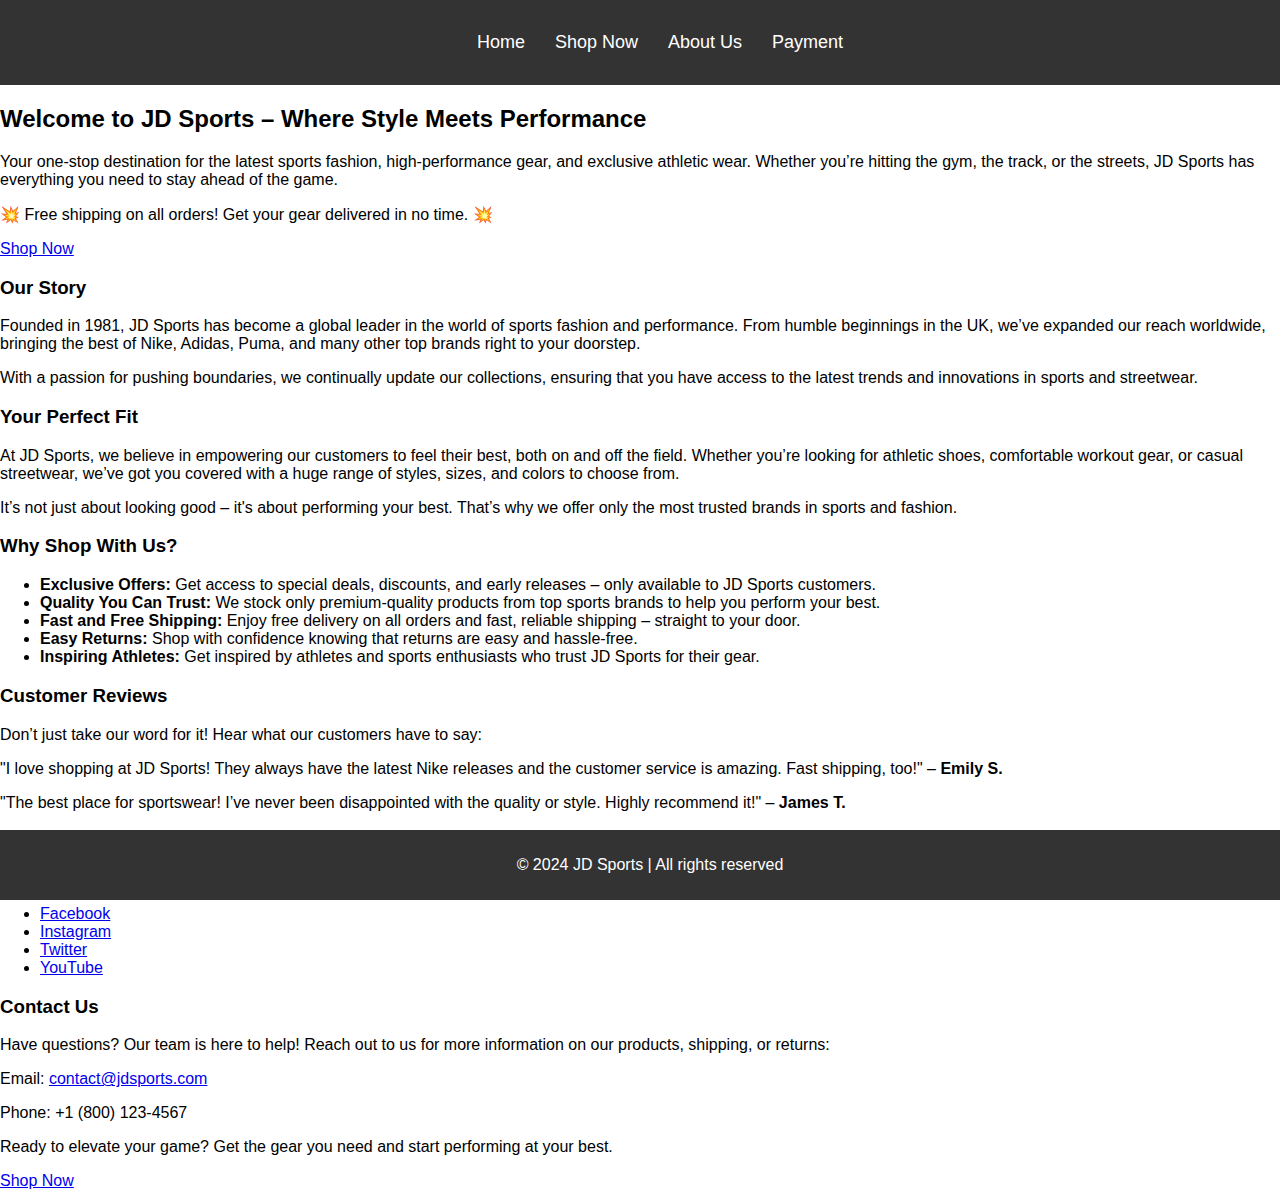
<file: jd/about.html>
<!DOCTYPE html>
<html lang="en">
<head>
    <meta charset="UTF-8">
    <meta name="viewport" content="width=device-width, initial-scale=1.0">
    <title>About Us - JD Sports</title>
    <link rel="stylesheet" href="styls.css">
</head>
<body>
    <header>
        <nav>
            <ul>
                <li><a href="index.html">Home</a></li>
                <li><a href="products.html">Shop Now</a></li>
                <li><a href="about.html">About Us</a></li>
                <li><a href="payment.html">Payment</a></li>
            </ul>
        </nav>
    </header>

    <section class="about">
        <h2>Welcome to JD Sports – Where Style Meets Performance</h2>
        <p>Your one-stop destination for the latest sports fashion, high-performance gear, and exclusive athletic wear. Whether you’re hitting the gym, the track, or the streets, JD Sports has everything you need to stay ahead of the game.</p>
        
        <div class="cta-banner">
            <p>💥 Free shipping on all orders! Get your gear delivered in no time. 💥</p>
            <a href="products.html" class="cta-button">Shop Now</a>
        </div>

        <h3>Our Story</h3>
        <p>Founded in 1981, JD Sports has become a global leader in the world of sports fashion and performance. From humble beginnings in the UK, we’ve expanded our reach worldwide, bringing the best of Nike, Adidas, Puma, and many other top brands right to your doorstep.</p>
        <p>With a passion for pushing boundaries, we continually update our collections, ensuring that you have access to the latest trends and innovations in sports and streetwear.</p>

        <h3>Your Perfect Fit</h3>
        <p>At JD Sports, we believe in empowering our customers to feel their best, both on and off the field. Whether you’re looking for athletic shoes, comfortable workout gear, or casual streetwear, we’ve got you covered with a huge range of styles, sizes, and colors to choose from.</p>
        <p>It’s not just about looking good – it's about performing your best. That’s why we offer only the most trusted brands in sports and fashion.</p>

        <h3>Why Shop With Us?</h3>
        <ul>
            <li><strong>Exclusive Offers:</strong> Get access to special deals, discounts, and early releases – only available to JD Sports customers.</li>
            <li><strong>Quality You Can Trust:</strong> We stock only premium-quality products from top sports brands to help you perform your best.</li>
            <li><strong>Fast and Free Shipping:</strong> Enjoy free delivery on all orders and fast, reliable shipping – straight to your door.</li>
            <li><strong>Easy Returns:</strong> Shop with confidence knowing that returns are easy and hassle-free.</li>
            <li><strong>Inspiring Athletes:</strong> Get inspired by athletes and sports enthusiasts who trust JD Sports for their gear.</li>
        </ul>

        <h3>Customer Reviews</h3>
        <p>Don’t just take our word for it! Hear what our customers have to say:</p>
        <div class="reviews">
            <p>"I love shopping at JD Sports! They always have the latest Nike releases and the customer service is amazing. Fast shipping, too!" – <strong>Emily S.</strong></p>
            <p>"The best place for sportswear! I’ve never been disappointed with the quality or style. Highly recommend it!" – <strong>James T.</strong></p>
        </div>

        <h3>Join the JD Sports Community</h3>
        <p>Become part of a community that celebrates sports, fashion, and performance. Follow us on social media for the latest updates, exclusive offers, and inspiration:</p>
        <ul>
            <li><a href="https://www.facebook.com/jdsports">Facebook</a></li>
            <li><a href="https://www.instagram.com/jdsports">Instagram</a></li>
            <li><a href="https://twitter.com/jdsports">Twitter</a></li>
            <li><a href="https://www.youtube.com/user/jdsports">YouTube</a></li>
        </ul>

        <h3>Contact Us</h3>
        <p>Have questions? Our team is here to help! Reach out to us for more information on our products, shipping, or returns:</p>
        <p>Email: <a href="mailto:contact@jdsports.com">contact@jdsports.com</a></p>
        <p>Phone: +1 (800) 123-4567</p>

        <div class="cta-banner">
            <p>Ready to elevate your game? Get the gear you need and start performing at your best.</p>
            <a href="products.html" class="cta-button">Shop Now</a>
        </div>
    </section>

    <footer>
        <p>&copy; 2024 JD Sports | All rights reserved</p>
    </footer>
</body>
</html>
</file>
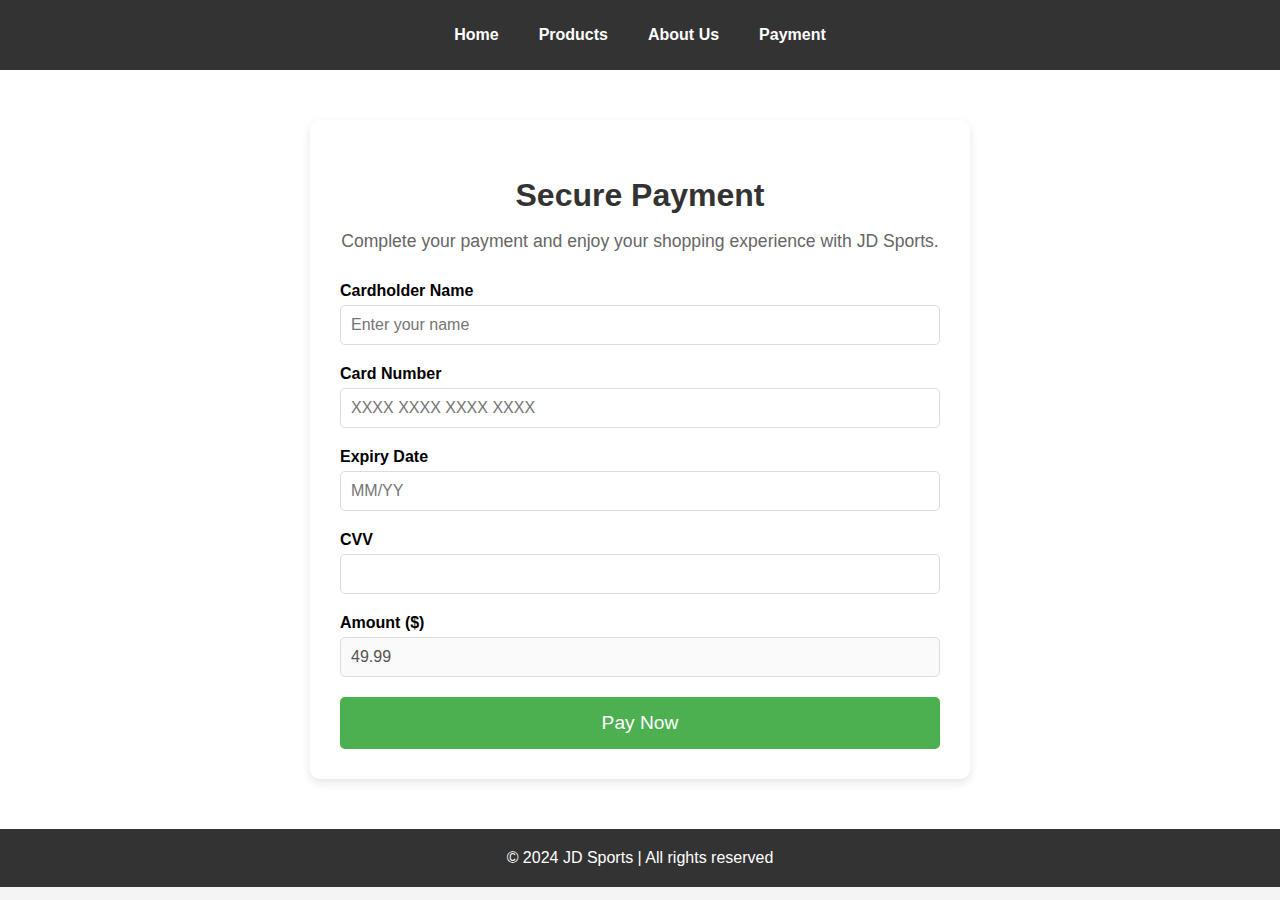
<file: jd/payment.html>
<!DOCTYPE html>
<html lang="en">
<head>
    <meta charset="UTF-8">
    <meta name="viewport" content="width=device-width, initial-scale=1.0">
    <title>Payment - JD Sports</title>
    <link rel="stylesheet" href="styles.css">
</head>
<body>
    <header>
        <nav>
            <ul>
                <li><a href="index.html">Home</a></li>
                <li><a href="products.html">Products</a></li>
                <li><a href="about.html">About Us</a></li>
                <li><a href="payment.html">Payment</a></li>
            </ul>
        </nav>
    </header>

    <section class="payment">
        <div class="container">
            <h2>Secure Payment</h2>
            <p>Complete your payment and enjoy your shopping experience with JD Sports.</p>
            <form action="submit_payment.php" method="POST">
                <div class="input-group">
                    <label for="card_name">Cardholder Name</label>
                    <input type="text" id="card_name" name="card_name" placeholder="Enter your name" required>
                </div>
                <div class="input-group">
                    <label for="card_number">Card Number</label>
                    <input type="text" id="card_number" name="card_number" placeholder="XXXX XXXX XXXX XXXX" required pattern="\d{16}" title="Card number must be 16 digits">
                </div>
                <div class="input-group">
                    <label for="expiry_date">Expiry Date</label>
                    <input type="text" id="expiry_date" name="expiry_date" placeholder="MM/YY" required pattern="\d{2}/\d{2}" title="Expiry date must be in MM/YY format">
                </div>
                <div class="input-group">
                    <label for="cvv">CVV</label>
                    <input type="text" id="cvv" name="cvv" required pattern="\d{3}" title="CVV must be 3 digits">
                </div>
                <div class="input-group">
                    <label for="amount">Amount ($)</label>
                    <input type="text" id="amount" name="amount" value="49.99" disabled>
                </div>
                <button type="submit" class="cta-button">Pay Now</button>
            </form>
            <script src="https://js.stripe.com/v3/"></script>
<script>
  var stripe = Stripe('your-publishable-key-here');  // Replace with your Stripe public key
  var elements = stripe.elements();
  var card = elements.create('card');
  card.mount('#card-element');

  var form = document.getElementById('payment-form');
  form.addEventListener('submit', function(event) {
    event.preventDefault();
    
    stripe.createToken(card).then(function(result) {
      if (result.error) {
        document.getElementById('payment-result').textContent = result.error.message;
      } else {
        // Send the token to your server
        fetch('/submit-payment', {
          method: 'POST',
          headers: { 'Content-Type': 'application/json' },
          body: JSON.stringify({ token: result.token.id })
        })
        .then(response => response.json())
        .then(data => {
          document.getElementById('payment-result').textContent = data.message;
        });
      }
    });
  });
</script>
        </div>
    </section>

    <footer>
        <p>&copy; 2024 JD Sports | All rights reserved</p>
    </footer>
</body>
</html>
</file>
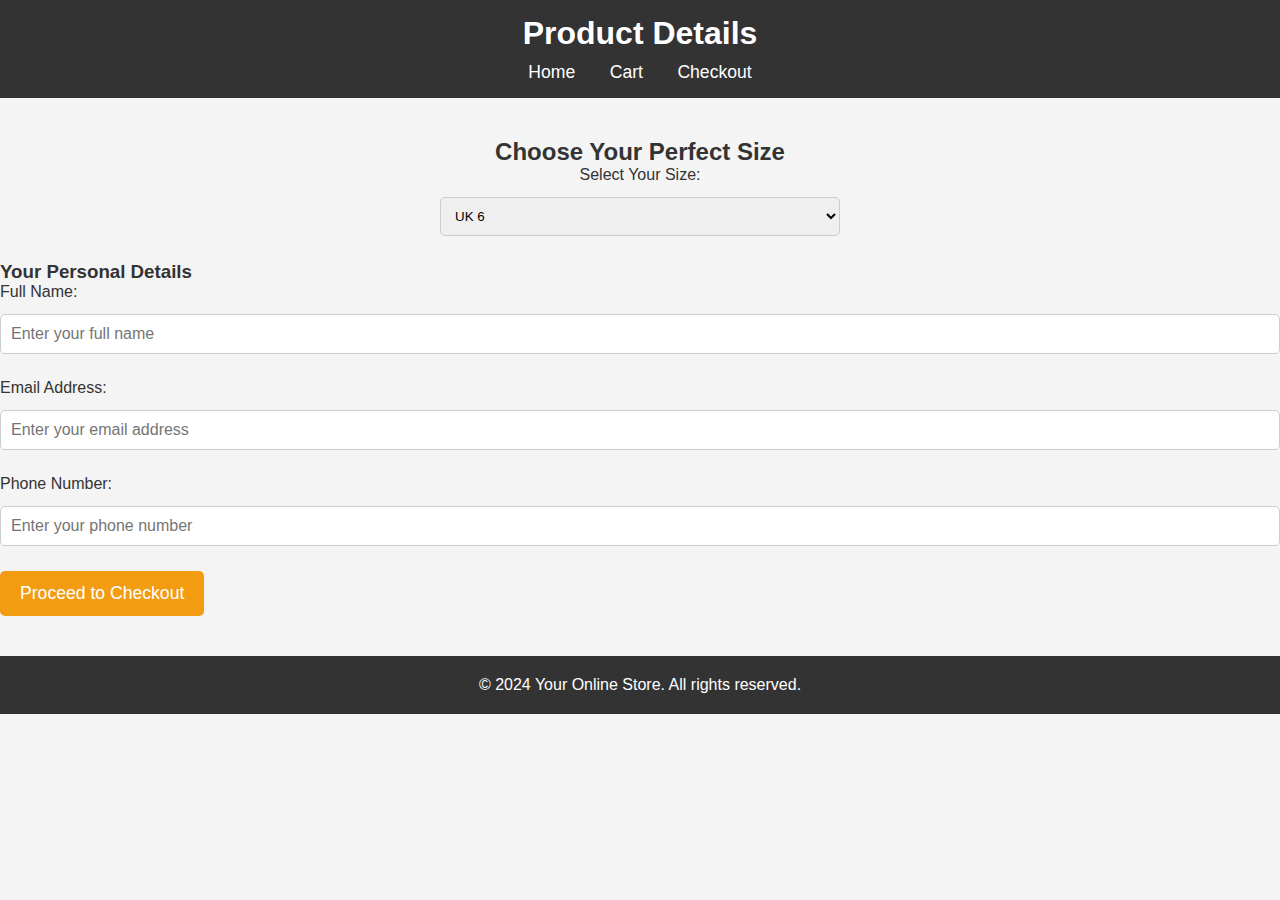
<file: jd/productdetails.html>
<!DOCTYPE html>
<html lang="en">
<head>
    <meta charset="UTF-8">
    <meta name="viewport" content="width=device-width, initial-scale=1.0">
    <title>Product Details</title>
    <link rel="stylesheet" href="d.css"> <!-- Updated to match new styles -->
</head>
<body>
    <header>
        <div class="container">
            <h1>Product Details</h1>
            <nav>
                <ul>
                    <li><a href="index.html">Home</a></li>
                    <li><a href="cart.html">Cart</a></li>
                    <li><a href="payment.html">Checkout</a></li>
                </ul>
            </nav>
        </div>
    </header>

    <main>
        <section class="product-details">
            <h2>Choose Your Perfect Size</h2>
           
            </div>

            <form action="cart.html" method="POST" class="product-form">
                <div class="form-group">
                    <label for="size">Select Your Size:</label>
                    <select id="size" name="size" required>
                        <option value="6">UK 6</option>
                        <option value="7">UK 7</option>
                        <option value="8">UK 8</option>
                        <option value="9">UK 9</option>
                        <option value="10">UK 10</option>
                    </select>
                </div>

                
            </form>
        </section>

        <!-- Personal Details Section -->
        <section class="personal-details">
            <h3>Your Personal Details</h3>
            
                <div class="form-group">
                    <label for="name">Full Name:</label>
                    <input type="text" id="name" name="name" required placeholder="Enter your full name">
                </div>

                <div class="form-group">
                    <label for="email">Email Address:</label>
                    <input type="email" id="email" name="email" required placeholder="Enter your email address">
                </div>

                <div class="form-group">
                    <label for="phone">Phone Number:</label>
                    <input type="tel" id="phone" name="phone" required placeholder="Enter your phone number">
                </div>

                <div class="form-group">
                    <button type="submit" class="cta-btn">Proceed to Checkout</button>
                </div>
            </form>
        </section>
    </main>

    <footer>
        <div class="container">
            <p>&copy; 2024 Your Online Store. All rights reserved.</p>
        </div>
    </footer>
</body>
</html>
</file>
<file: jd/styls.css>
body {
    font-family: Arial, sans-serif;
    margin: 0;
    padding: 0;
}

header {
    background-color: #333;
    padding: 1rem;
    color: white;
}

header nav ul {
    list-style-type: none;
    display: flex;
    justify-content: center;
}

header nav ul li {
    margin: 0 15px;
}

header nav ul li a {
    color: white;
    text-decoration: none;
    font-size: 18px;
}

.hero {
    text-align: center;
    padding: 50px;
    background-color: #f4f4f4;
}

.products {
    display: flex;
    justify-content: space-around;
    padding: 20px;
    background-color: #f4f4f4;
}

.product {
    text-align: center;
}

footer {
    text-align: center;
    background-color: #333;
    color: white;
    padding: 10px;
    position: fixed;
    width: 100%;
    bottom: 0;
}
</file>
<file: jd/styles.css>
/* Global Styles */
body {
    font-family: 'Arial', sans-serif;
    background-color: #f4f4f4;
    margin: 0;
    padding: 0;
}

header {
    background-color: #333;
    color: white;
    padding: 10px 0;
}

header nav ul {
    display: flex;
    justify-content: center;
    list-style-type: none;
    padding: 0;
}

header nav ul li {
    margin: 0 20px;
}

header nav ul li a {
    color: white;
    text-decoration: none;
    font-weight: bold;
}

header nav ul li a:hover {
    text-decoration: underline;
}

/* Payment Section */
.payment {
    padding: 50px 20px;
    text-align: center;
    background: #fff;
}

.payment .container {
    max-width: 600px;
    margin: 0 auto;
    background-color: #fff;
    padding: 30px;
    border-radius: 10px;
    box-shadow: 0 4px 10px rgba(0, 0, 0, 0.1);
}

.payment h2 {
    font-size: 2em;
    margin-bottom: 10px;
    color: #333;
}

.payment p {
    margin-bottom: 30px;
    font-size: 1.1em;
    color: #666;
}

.input-group {
    margin-bottom: 20px;
    text-align: left;
}

.input-group label {
    display: block;
    margin-bottom: 5px;
    font-weight: bold;
}

.input-group input {
    width: 100%;
    padding: 10px;
    font-size: 1em;
    border-radius: 5px;
    border: 1px solid #ddd;
    box-sizing: border-box;
}

.input-group input:focus {
    border-color: #4CAF50;
    outline: none;
}

.cta-button {
    width: 100%;
    padding: 15px;
    font-size: 1.2em;
    color: white;
    background-color: #4CAF50;
    border: none;
    border-radius: 5px;
    cursor: pointer;
    transition: background-color 0.3s ease;
}

.cta-button:hover {
    background-color: #45a049;
}

footer {
    text-align: center;
    padding: 20px;
    background-color: #333;
    color: white;
}

footer p {
    margin: 0;
    font-size: 1em;
}

/* Responsive Design */
@media (max-width: 600px) {
    .payment .container {
        padding: 20px;
    }

    .cta-button {
        font-size: 1.1em;
    }
}
</file>
<file: jd/d.css>
* {
    margin: 0;
    padding: 0;
    box-sizing: border-box;
}

body {
    font-family: Arial, sans-serif;
    background-color: #f4f4f4;
    color: #333;
}

.container {
    width: 90%;
    margin: 0 auto;
}

/* Header */
header {
    background-color: #333;
    color: white;
    padding: 15px 0;
}

header h1 {
    font-size: 2rem;
    text-align: center;
}

nav ul {
    list-style: none;
    text-align: center;
    margin-top: 10px;
}

nav ul li {
    display: inline;
    margin: 0 15px;
}

nav ul li a {
    text-decoration: none;
    color: white;
    font-size: 1.1rem;
}

nav ul li a:hover {
    color: #f39c12;
}

/* Product Details */
.product-details {
    display: flex;
    flex-direction: column;
    align-items: center;
    text-align: center;
    margin-top: 40px;
}

.product-image {
    margin-bottom: 20px;
}

.product-img {
    max-width: 300px;
    width: 100%;
    border-radius: 8px;
}

.product-form {
    width: 100%;
    max-width: 400px;
}

.form-group {
    margin-bottom: 20px;
}

label {
    display: block;
    margin-bottom: 8px;
}

select, input[type="text"], input[type="email"], input[type="tel"] {
    width: 100%;
    padding: 10px;
    margin: 5px 0;
    border-radius: 5px;
    border: 1px solid #ccc;
}

input[type="text"], input[type="email"], input[type="tel"] {
    font-size: 1rem;
}

.cta-btn {
    background-color: #f39c12;
    color: white;
    padding: 12px 20px;
    border: none;
    border-radius: 5px;
    font-size: 1.1rem;
    cursor: pointer;
}

.cta-btn:hover {
    background-color: #e67e22;
}

/* Footer */
footer {
    background-color: #333;
    color: white;
    text-align: center;
    padding: 20px 0;
    margin-top: 40px;
}
</file>
